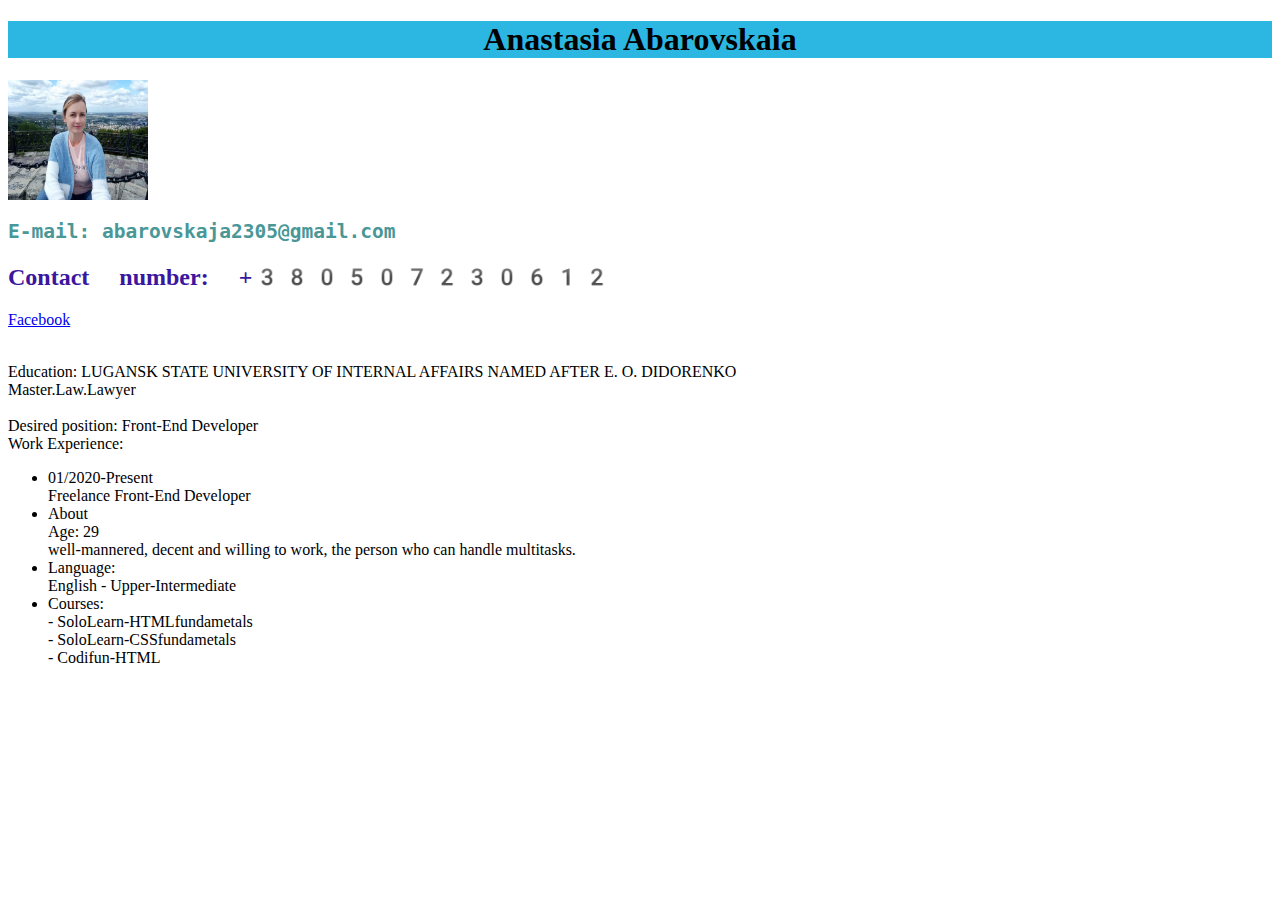
<file: index.html>
<!DOCTYPE html>
<html lang="en">

<head>
    <meta charset="UTF-8">
    <meta name="viewport" content="width=device-width, initial-scale=1.0">
    <title>CV Anastasia.Ab.</title>
    <link rel="/home/serhii/Documents/nastya/cv/css/style.css" href="css/style.css">
</head>

<body>
    <div class="main">
        <h1 style="background-color: rgb(43, 183, 226);text-align: center; font-family: 'sans-serif'"> Anastasia
            Abarovskaia </h1>
        <img class="photo" src="img/IMG_20200827_122221.jpg" alt="myfoto" width="140" height="120">
        <div class="contact">
            <h2 style="color: rgb(73, 151, 151); text-align: left; font-family:monospace"> E-mail:
                abarovskaja2305@gmail.com</h2>
            <h2 style="color:rgb(59, 22, 158); text-align:left; font-family:emoji;">
                Contact number: +380507230612
            </h2>
            <p style="text-align: left;"><a href="https://www.facebook.com/profile.php?id=100006341707841">Facebook</a>
            </p>
        </div> <br>
        <div>
            <div class="blue_block">Education: LUGANSK STATE UNIVERSITY OF INTERNAL AFFAIRS NAMED AFTER E. O. DIDORENKO
                <br>
                Master.Law.Lawyer </div> <br>
            <div class="blue_block">Desired position: Front-End Developer</div>
        </div>
        <div class="blue_block">Work Experience:
            <ul>
                <li>01/2020-Present <br> Freelance Front-End Developer</li>
                <li>About <br>
                    Age: 29 <br>
                    well-mannered, decent and willing to work, the person who can handle multitasks.</li>
                <li> Language: <br>
                    English - Upper-Intermediate
                </li>
                <li>
                    Courses: <br>
                    - SoloLearn-HTMLfundametals <br>
                    - SoloLearn-CSSfundametals <br>
                    - Codifun-HTML
                </li>
            </ul>
        </div>
    </div>
</body>
</html>
</file>
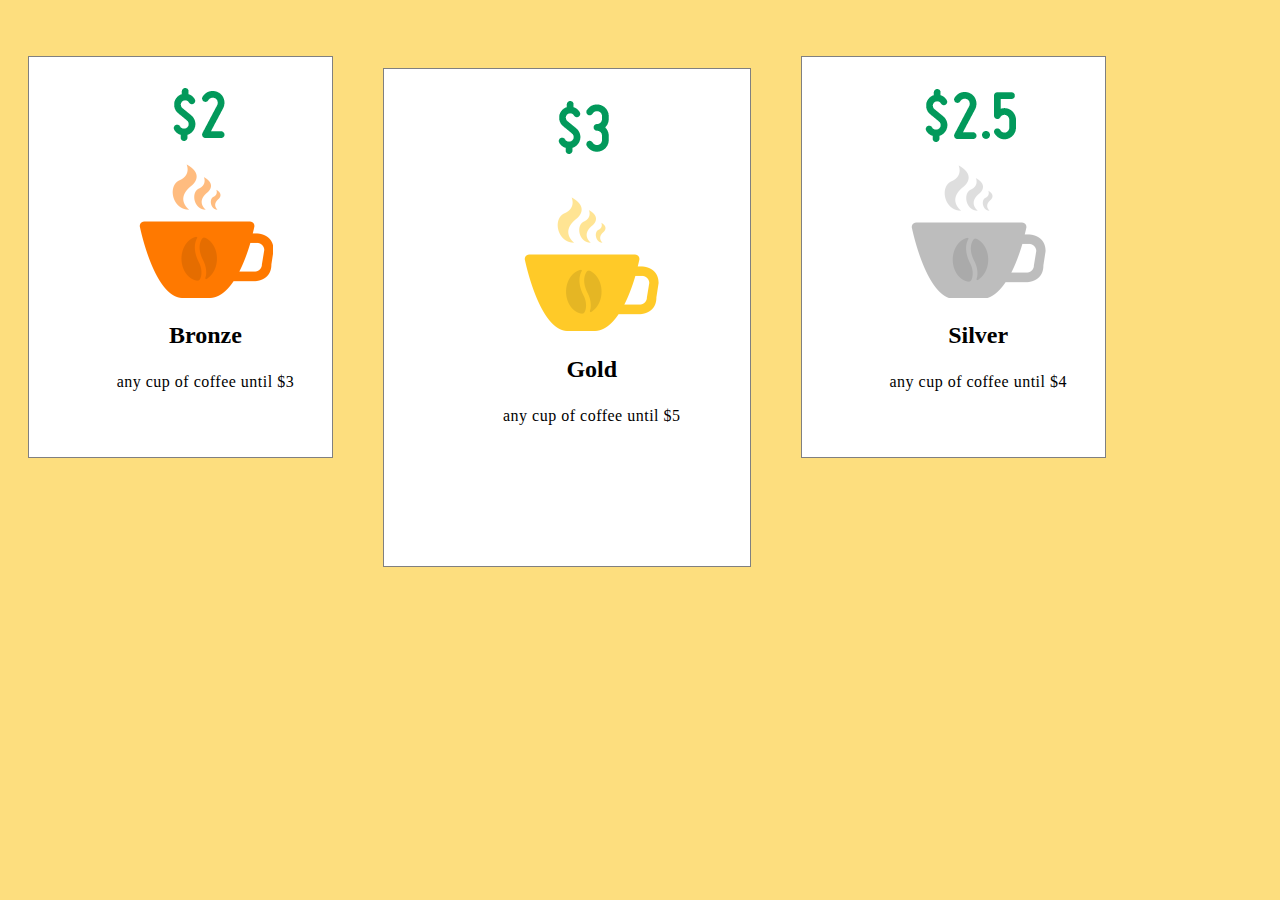
<file: coffee/index.html>
<!DOCTYPE html>
<html lang="en">

<head>
    <meta charset="UTF-8">
    <meta name="viewport" content="width=device-width, initial-scale=1.0">
    <link rel="stylesheet" href="style.css">
    <title>Coffee</title>
</head>

<body>
    <main>
        <section class="one">
            <div class="box">
                <img src="img/2_1.png" alt="two_dollar">
                <h2>Bronze</h2>
                <p class="desc">any cup of coffee until $3</p>
            </div>
        </section>
        <section class="two">
            <div class="box1">
                <img src="img/$3.png" alt="three_dollar">
                <h2>Gold</h2>
                <p class="desc1"> any cup of coffee until $5</p>
            </div>

        </section>
        <section class="three">
            <div class="box2">
                <img src="img/$2.5.png" alt="two_half">
                <h2>Silver</h2>
                <p class="desc2"> any cup of coffee until $4 </p>

            </div>
        </section>
            
    </main>
</body>
</file>
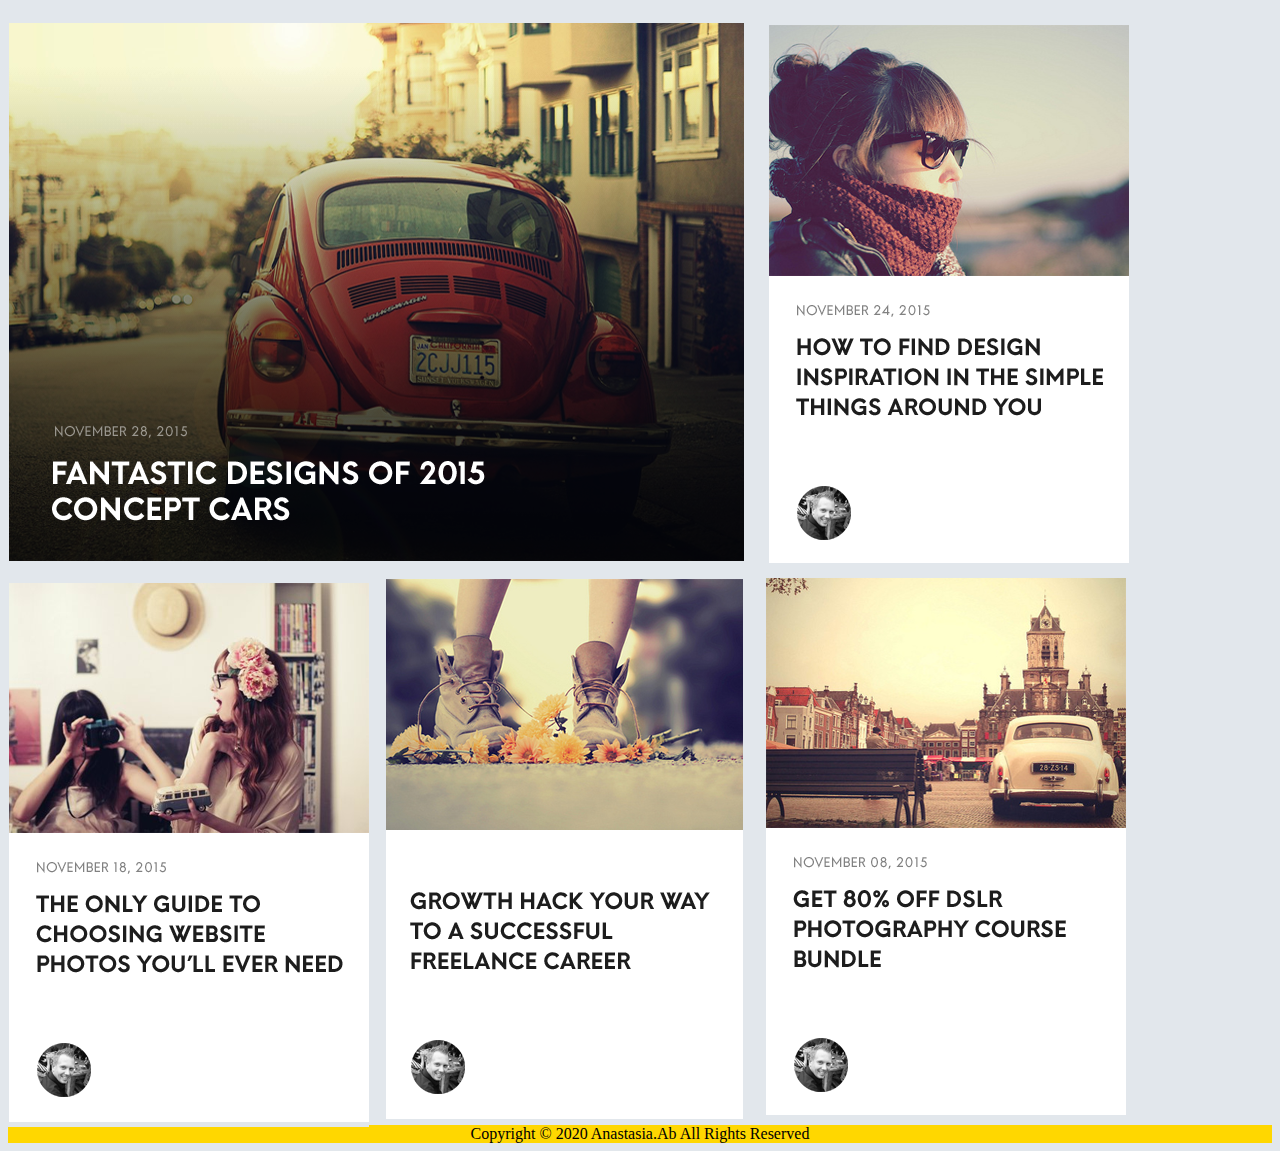
<file: design/index.html>
<!DOCTYPE html>
<html lang="en">

<head>
    <meta charset="UTF-8">
    <meta name="viewport" content="width=device-width, initial-scale=1.0">
    <link rel="stylesheet" href="style.css">
    <title>Design</title>
</head>

<body>
    <main>
        <div class="header1">
            <img src="img/car1.png" alt="car1">
        </div>

        <div class="one1">
            <img src="img/girl_1.png" alt="one">
        </div>


        <section class="two">
            <div class="two2">
                <img src="img/girls_2.png" alt="girls">
            </div>
        </section>

        <div class="three3">
            <img src="img/boots_1.png" alt="boots">
        </div>

        <div class="four4">
            <img src="img/car_2.png" alt="car">
        </div>
       

    </main>
    <footer>
        Copyright © 2020 Anastasia.Ab All Rights Reserved
    </footer>
</body>


</html>
</file>
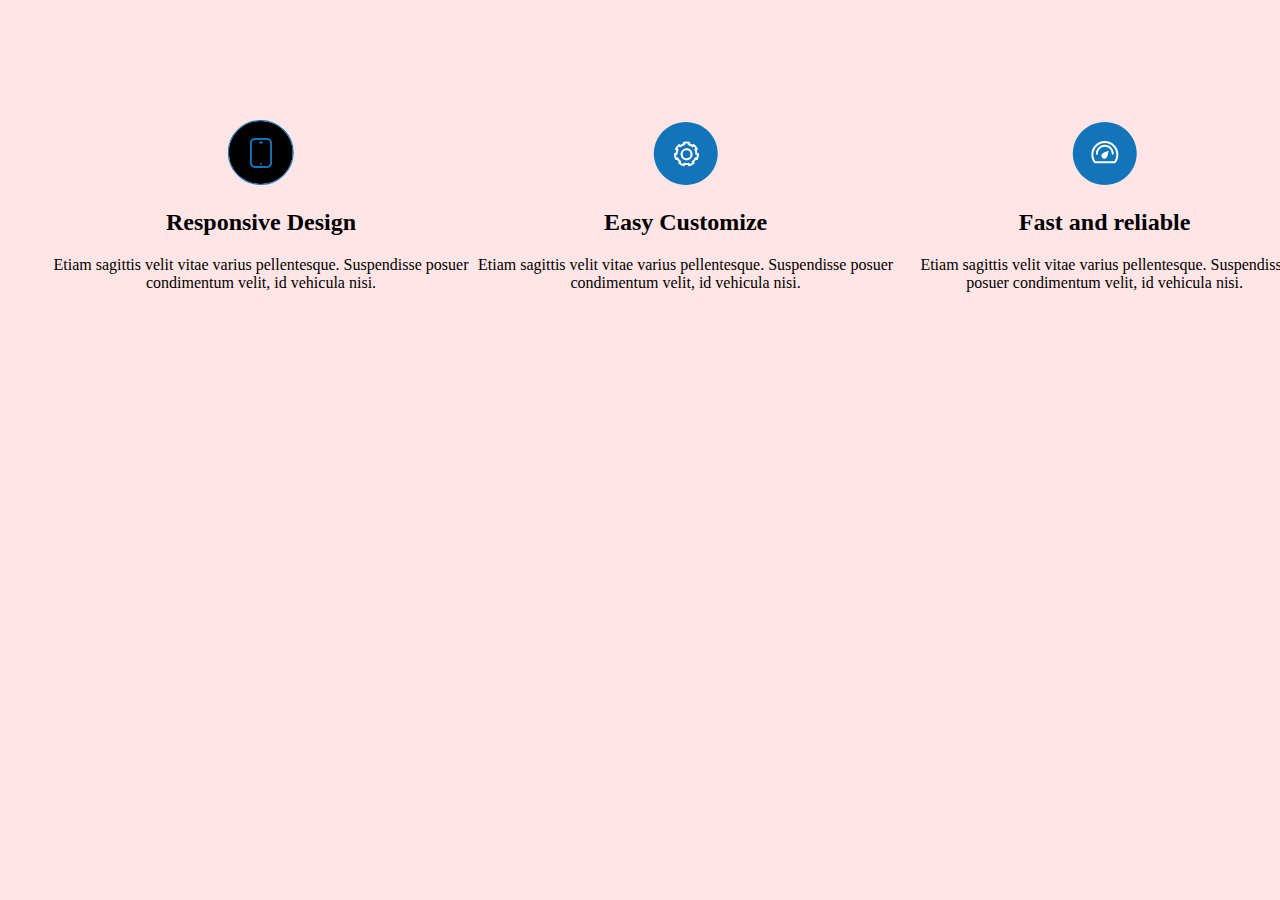
<file: hw6/index.html>
<!DOCTYPE html>
<html lang="en">

<head>
    <meta charset="UTF-8">
    <meta name="viewport" content="width=device-width, initial-scale=1.0">
    <link rel="stylesheet" href="style.css">
    <title>Homework_6</title>
</head>

<body>
    <header class="header">

        <nav class="nav">
            <ul class="services">
                <li class="design">
                    <img src="img/respons.svg" alt="responsive">
                    <h2>Responsive Design</h2>
                    <p>Etiam sagittis velit vitae varius
                        pellentesque. Suspendisse posuer condimentum velit,
                        id vehicula nisi.</p>
                </li>
                <li class="custo">
                    <img src="img/settings.svg" alt="customize">
                    <h2>Easy Customize</h2>
                    <p>Etiam sagittis velit vitae varius
                        pellentesque. Suspendisse posuer condimentum velit,
                        id vehicula nisi.</p>
                </li>
                <li class="fast">
                    <img src="img/snape.svg" alt="fast">
                    <h2>Fast and reliable</h2>
                    <p>Etiam sagittis velit vitae varius
                        pellentesque. Suspendisse posuer condimentum velit,
                        id vehicula nisi.</p>

                </li>
            </ul>

        </nav>
    </header>

</body>

</html>
</file>
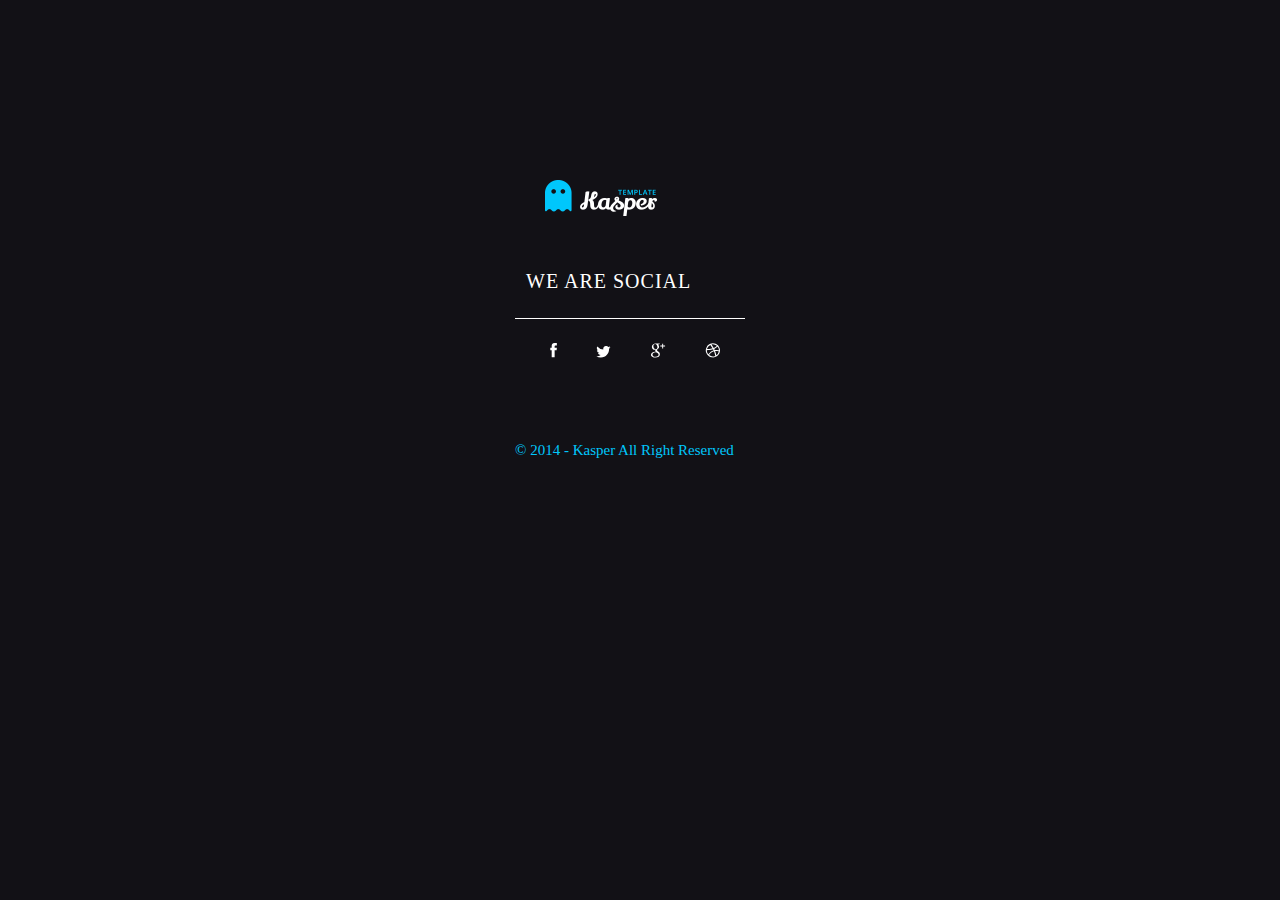
<file: kasper/index.html>
<!DOCTYPE html>
<html lang="en">

<head>
    <meta charset="UTF-8">
    <meta name="viewport" content="width=device-width, initial-scale=1.0">
    <link rel="stylesheet" href="style.css">
    <title>Kasper</title>
</head>

<body>
    <div class="main">
        <header>
            <img src="img/Logo.png" alt="logo_kasper" class="logo">
        </header>
        <main>
            <h1>
                We are social
            </h1>
            <img src="img/Separator.png" alt="separator" class="separator">
            <div class="social">
                <img src="img/Facebook.svg" alt="fb" class="fb">
                <img src="img/Tweter.svg" alt="tweter" class="tweter">
                <img src="img/Google.svg" alt="google" class="google">
                <img src="img/Dribble.svg" alt="dribble" class="dribble">
            </div>
        </main>
        <footer>
            <p class="footer">© 2014 - Kasper All Right Reserved</p>
        </footer>
    </div>
</body>

</html>
</file>
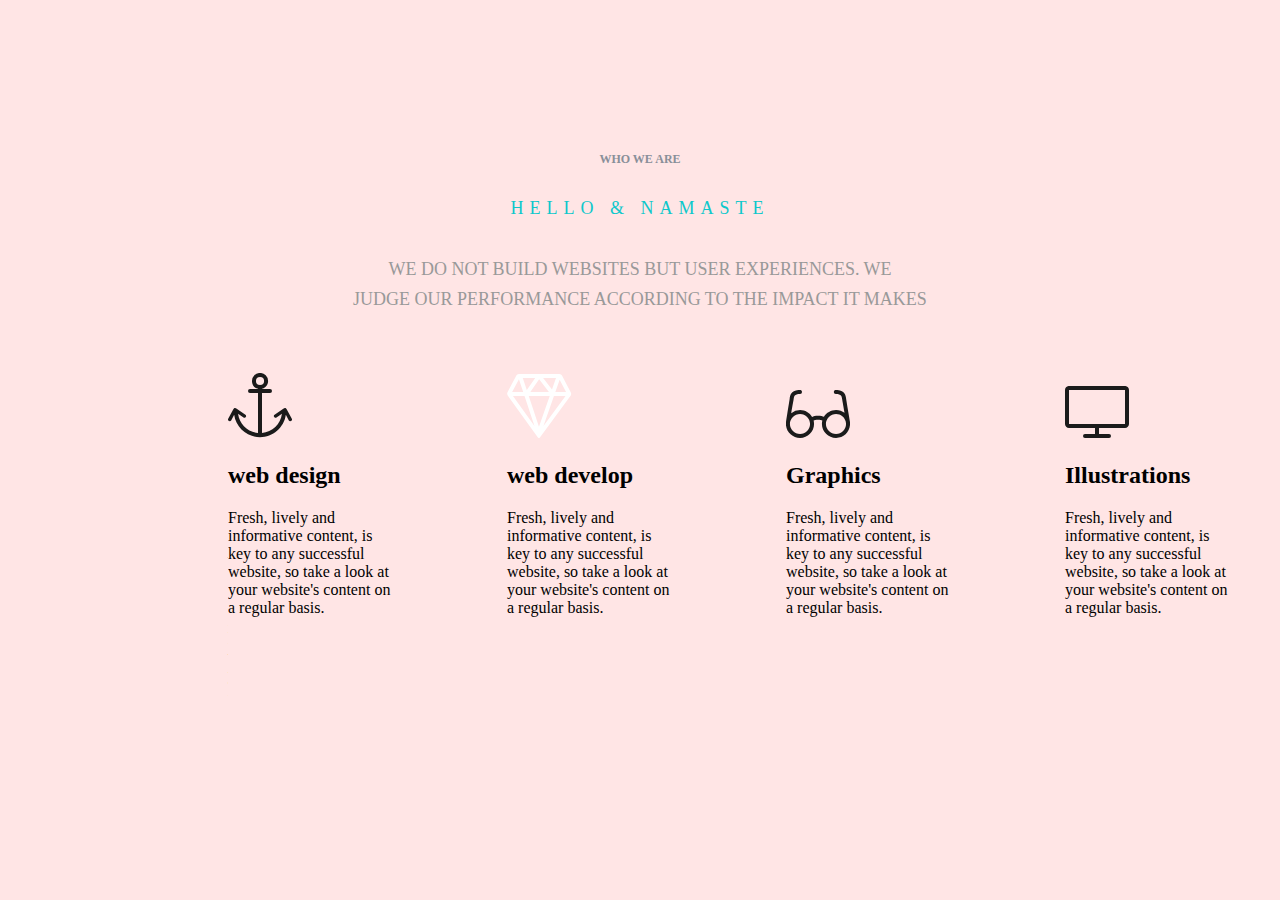
<file: lesson_8/index.html>
<!DOCTYPE html>
<html lang="en">

<head>
    <meta charset="UTF-8">
    <meta name="viewport" content="width=device-width, initial-scale=1.0">
    <title>Box model</title>
    <link rel="stylesheet" href="style.css">
</head>

<body>
    <header>
        <h1>Who we are</h1>
        <h2 class="first-h2">Hello & Namaste</h2>
        <p class="first-p">We do not build websites but user experiences.
            We <br> judge our performance according to the impact it makes</p>
    </header>
    <main>
        <section class="design">
            <div class="block-content">
                <img src="img/icon11.svg" alt="icon_1">
                <h2>web design</h2>
                <p class="block-content_second">
                    Fresh, lively and informative content, is key to any successful website,
                    so take a look at your website's content on a regular basis.
                </p>
            </div>
        </section>
        <section class="design2">
            <div class="block-content1">
                <img src="img/Diamond.svg" alt="diamond">
                <h2>web develop</h2>
                <p>Fresh, lively and informative content, is key to any successful website,
                    so take a look at your website's content on a regular basis. </p>
            </div>
        </section>
        <section class="design3">
            <div class="block-content2">
                <img src="img/icon.svg" alt="glasses">
                <h2>Graphics</h2>
                <p>Fresh, lively and informative content, is key to any successful website,
                    so take a look at your website's content on a regular basis. </p>
            </div>
        </section>
        <section class="design4">
            <div class="block-content3">
                <img src="img/icon4.svg" alt="tvset">
                <h2>Illustrations</h2>
                <p>Fresh, lively and informative content, is key to any successful website,
                    so take a look at your website's content on a regular basis. </p>
            </div>
        </section>
    </main>
</body>
<footer>

</footer>

</html>
</file>
<file: css/style.css>
h1{
    color: black;
    text-transform: capitalize;
}
.blue_block{
    color: rgb(83, 49, 83);
    font-size: large;
}
.contact{
    border: thick double #32a1ce;
    text-align: right;
    margin-left: 150px;
}
.photo{
    float: left;
}
li{
    margin-top: 30px;
}
ul{
    list-style-type: circle;
}
</file>
<file: coffee/style.css>
body {
    background-color: #fdde7e;
}
main {
    display: flex;
    flex-direction: row;
    
}
.one {
    padding-left: 50px;
    width: 20%;
    height: 400px;
    border: 1px solid grey;
    margin-right: 50px;
    margin-left: 20px;
    margin-top: 48px;
    background-color: #ffffff;
    text-align: center;
}
.two {
    padding-left: 50px;
    width: 25%;
    height: 497px;
    border: 1px solid grey;
    margin-top: 60px;
    margin-right: 50px;
    background-color: #ffffff
    
}
.three {
    padding-left: 50px;
    width: 20%;
    height: 400px;
    border: 1px solid grey;
    margin-top: 48px;
    margin-right: 50px;
    background-color: #ffffff
}


.box,
.box1,
.box2 {
    position: relative;
    text-align: center;
    margin-top: 30px;
}

.desc,
.desc1,
.desc2 {
    font-family: Miso;
    font-weight: 300;
    letter-spacing: 0.5px;
    line-height: 26px;
    text-align: center;
}
</file>
<file: design/style.css>
body {
    background-color: #e2e7ec;

}

main {
    display: flex;
    box-sizing: border-box;
    margin: 0 auto;
    flex-wrap: wrap;

}

.header1 {
    margin-top: 15px;
    width: 736px;
    height: 545px;
}

.one1 {

    width: 360px;
    height: 538px;
    margin-top: 15px;
    margin-left: 25px;

}

.two {
    display: flex;
    flex-wrap: wrap;
}

.two2 {
    margin-top: 15px;
    margin-right: 22px;
    height: 542px;

}

.three3 {
    width: 357px;
    height: 545px;
    margin-left: -5px;
    margin-right: 5px;
    margin-top: 10px;
}

.four4 {
    width: 320px;
    height: 544px;
    margin-left: 16px;
    margin-right: 35px;
    margin-top: 10px;
}

footer {
    text-align: center;
    background-color: gold;
}
</file>
<file: hw6/style.css>
body {
    background-color: #ffe5e5;
}

ul {
    display: table;
    width: 100%;
    text-align: center;
    margin-left: auto;
    margin-top: 120px;
    margin-right: 130px;
}

ul>li {
    display: table-cell;

}

img:hover {
    background-color: #1275b9;
}

p {
    margin-bottom: 30em;
}
</file>
<file: kasper/style.css>
body{
    background-color: #121116;
    background-image: url("https://user-images.githubusercontent.com/46169825/94346241-ecbbe100-0033-11eb-80d3-3bbe45a6ad82.png");
    background-repeat: space repeat;
}
h1 {
    /* Style for "WE ARE SOC" */
    width: 170px;
    height: 14px;
    color: #ffffff;
    font-family: "Open Sans";
    font-size: 20px;
    font-weight: 400;
    text-transform: uppercase;
    /* Text style for "WE ARE SOC" */
    letter-spacing: 1px;
    margin-left: 11px;
}

.logo {
    /* Style for "Logo" */
    width: 112px;
    height: 36px;
}

.separator {
    /* Style for "Separator" */
    width: 230px;
    height: 1px;
    background-color: #ffffff;
    margin-bottom: 20px;
    margin-top: 21px;
}

.fb {
    /* Style for "Facebook" */
    width: 7px;
    height: 15px;
    margin-left: 35px;
}

.tweter {
    /* Style for "Tweter" */
    width: 15px;
    height: 12px;
    margin-left: 35px;
}

.google {
    /* Style for "Google" */
    width: 16px;
    height: 15px;
    margin-left: 35px;
}

.dribble {
    /* Style for "Dribble" */
    width: 15px;
    height: 15px;
    margin-left: 35px;
}

.footer {
    /* Style for "© 2014 - K" */
    width: 250px;
    height: 16px;
    color: #ffffff;
    font-family: "Open Sans - Semibold";
    font-size: 15px;
    font-weight: 400;
    /* Text style for "Kasper" */
    color: #00c7fc;
    margin-top: 80px;
}
.main{
    width: 250px;
    height: 262px;
    margin: auto;
    margin-top: 180px;
}
header{
    margin-bottom: 50px;
    margin-left: 30px;
}
</file>
<file: lesson_8/style.css>
body {
    background-color: #ffe5e5;
}

header, h1 {
    /* Style for "who we are" */
height: 9px;
color: #898f99;
font-family: Montserrat;
font-size: 12px;
font-weight: 700;
line-height: 30px;
text-transform: uppercase;
    text-align: center;
    margin-top: 144px;
    margin-bottom: 20px;
}

.first-h2{
height: 43px;
color:#0ec8cb;
font-family: "PT Sans";
font-size: 18px;
font-weight: 400;
line-height: 30px;
text-transform: uppercase;
text-align: center;
margin-top: 40px;
letter-spacing: 6px;
}
.first-p{
    /* Style for "We do not" */
height: 43px;
color: #999999;
font-family: "PT Sans";
font-size: 18px;
font-weight: 400;
line-height: 30px;
text-transform: uppercase;
}
.design{
    width: 170px;
    height: 120px;
    display: inline-block;
    margin-top: 200px;
    margin-left: 220px;
    margin-right: 20px;
    padding-bottom: 15px;
}
.design2{
    width: 170px;
    height: 120px;
    display: inline-block;
    margin-top: 200px;
    margin-left: 85px;
    margin-right: 20px;
    padding-bottom: 15px;

}
.design3{
    width: 170px;
    height: 120px;
    display: inline-block;
    margin-top: 200px;
    margin-left: 85px;
    margin-right: 20px;
    padding-bottom: 15px;
}

.design4{
    width: 170px;
    height: 120px;
    display: inline-block;
    margin-top: 200px;
    margin-left: 85px;
    margin-right: 20px;
    padding-bottom: 15px;
}

image{
    text-align: center;
    padding: 2px;
}
</file>
